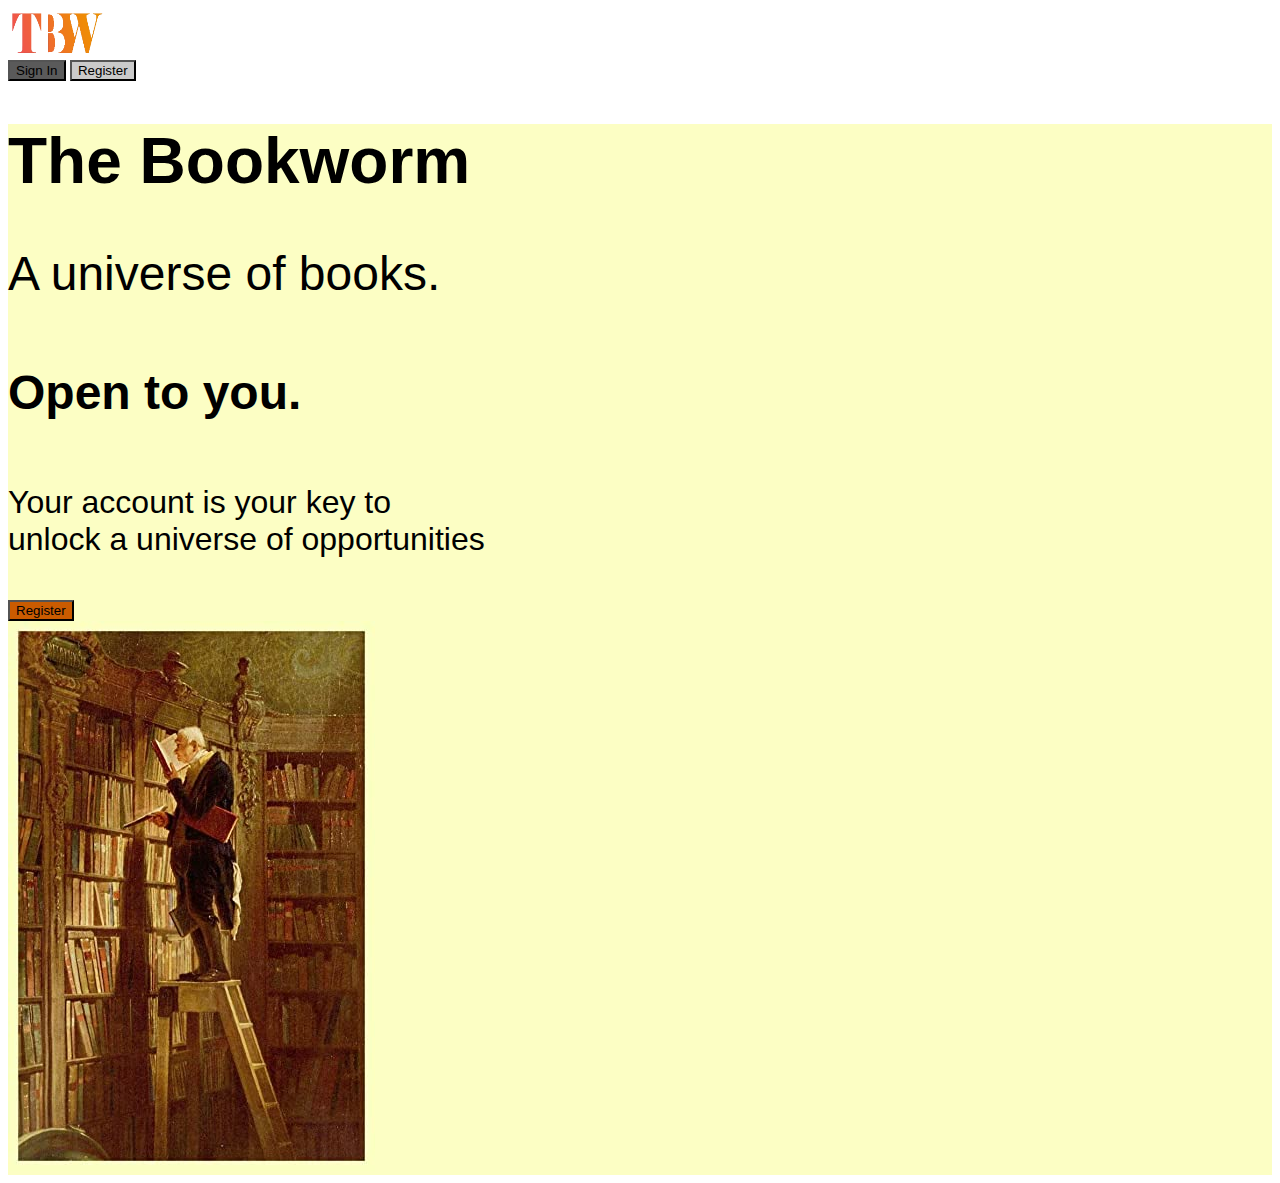
<file: index.html>
<!DOCTYPE html>
<html lang="en">
<head>
    <meta charset="UTF-8">
    <meta http-equiv="X-UA-Compatible" content="IE=edge">
    <meta name="viewport" content="width=device-width, initial-scale=1.0">
    <title>Document</title>
    <link href="https://cdn.jsdelivr.net/npm/bootstrap@5.0.2/dist/css/bootstrap.min.css" rel="stylesheet" integrity="sha384-EVSTQN3/azprG1Anm3QDgpJLIm9Nao0Yz1ztcQTwFspd3yD65VohhpuuCOmLASjC" crossorigin="anonymous">
    <link rel="stylesheet" href="style.css">
</head>
<body>
           
    <nav class="bg-dark navbar navbar-expand-sm">
        <div class="container-fluid">
          <img class="img " src="maquette/logo/Untitled-2.png" alt="logo">
          <div class=" " id="navbarNavDropdown">
            <div class="container-fluid ">
                <div class="d-flex ">
                  <button class="fw-bold text-white pb-2 mx-4 fs-5 px-4 py-1 rounded-pill btn mutted" type="submit">Sign In</button>
                  <button class="fw-bold pb-2 mx-0 fs-5 px-4 py-1 rounded-pill btn mutted1 d-none d-sm-block" type="submit">Register</button>
                </div>
              </div>
          </div>
        </div>
      </nav>
<section class="  scolor d-flex flex-wrap  ">
  <div class="ps-3 col-11 col-sm-7 text-sm-start text-center">
    <div>
      <h1 class=" bold py-5 my-3 fs-sm-5">The Bookworm</h1>
    </div>

    <div>
      <h3 class=" boldh3 pt-5">A universe of books.</h3>
    </div>

    <div>
      <h4 class="  boldh5 pb-5 ">Open to you.</h4>
    </div>

    <div>
      <h4 class=" boldh4 pb-3 mb-3">Your account is your key to<br> unlock a universe of opportunities</h4>
    </div>

    <button class="m-2 pb-2 fs-4 fw-bold px-4 py-2 rounded-pill btn mutted2" type="submit">Register</button>

  </div>
  <div class="col-12 col-sm-5 text-sm-start text-center">
    <img class=" " src="maquette/logo/71KTA2XIDFL._AC_SY550_.jpg" alt="">
  </div>
</section>











 <!-- scripts  -->

<script src="https://cdn.jsdelivr.net/npm/@popperjs/core@2.9.2/dist/umd/popper.min.js" integrity="sha384-IQsoLXl5PILFhosVNubq5LC7Qb9DXgDA9i+tQ8Zj3iwWAwPtgFTxbJ8NT4GN1R8p" crossorigin="anonymous"></script>
<script src="https://cdn.jsdelivr.net/npm/bootstrap@5.0.2/dist/js/bootstrap.min.js" integrity="sha384-cVKIPhGWiC2Al4u+LWgxfKTRIcfu0JTxR+EQDz/bgldoEyl4H0zUF0QKbrJ0EcQF" crossorigin="anonymous"></script>

</body>
</html>
</file>
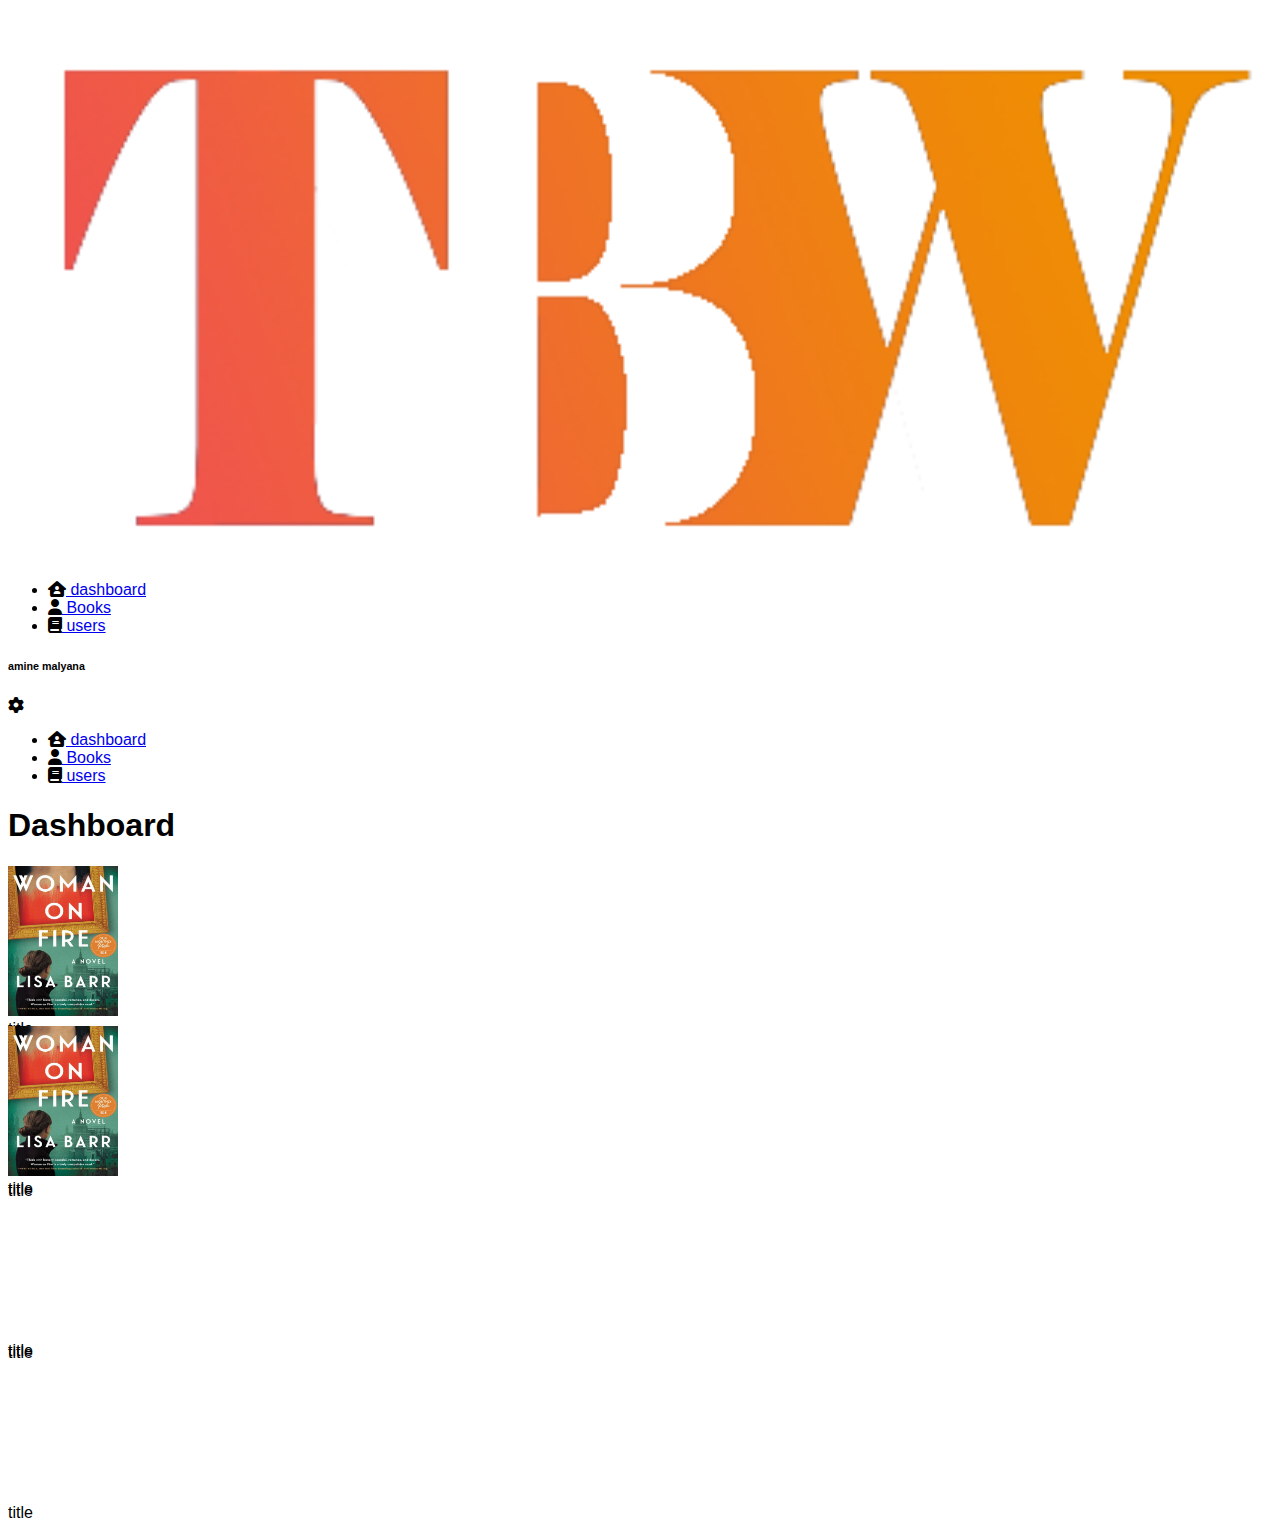
<file: books.html>
<!DOCTYPE html>
<html lang="en">
<head>
    <meta charset="UTF-8">
    <meta http-equiv="X-UA-Compatible" content="IE=edge">
    <meta name="viewport" content="width=device-width, initial-scale=1.0">
    <link href="https://cdn.jsdelivr.net/npm/bootstrap@5.0.2/dist/css/bootstrap.min.css" rel="stylesheet" integrity="sha384-EVSTQN3/azprG1Anm3QDgpJLIm9Nao0Yz1ztcQTwFspd3yD65VohhpuuCOmLASjC" crossorigin="anonymous">
    <link rel="stylesheet" href="style.css">
    <link
      rel="stylesheet"
      href="https://cdnjs.cloudflare.com/ajax/libs/font-awesome/6.2.0/css/all.min.css"
    />
    <title>Document</title>
</head>
<body class="d-flex">
    <div class="bg-success col-2 d-flex flex-column justify-content-between vh-100">

        <img class="logo2 px-5 py-2 " src="maquette/logo/Untitled-2.png" alt="">

        <div class="text-start d-flex  pb-5 mb-5 ">
            <div class="col-4"></div>
            <ul class="text-white list-unstyled ">
                <li class="py-3"><i class="fa-solid fa-house-user"></i><a class="text-decoration-none text-white " href="#"> dashboard</a> </li>
                <li class="py-3"><i class="fa-solid fa-user"></i><a class="text-decoration-none text-white" href="#"> Books</a> </li>
                <li class="py-3"><i class="fa-solid fa-book "></i><a class="text-decoration-none text-white" href="#"> users</a> </li>
            </ul>
        </div>
        <div class=" d-flex flex-column align-items-center">
           
            
                
                <div class="btn-group dropup pb-3">
                    <h6>amine malyana</h6>
                    <div type="" class="" data-bs-toggle="dropdown" aria-expanded="false">
                        <i class="fa-solid fa-gear"></i>
                    </div>
                    <ul class="dropdown-menu">
                        <li class="py-3"><i class="fa-solid fa-house-user"></i><a class="text-decoration-none text-red " href="#"> dashboard</a> </li>
                        <li class="py-3"><i class="fa-solid fa-user"></i><a class="text-decoration-none text-red" href="#"> Books</a> </li>
                        <li class="py-3"><i class="fa-solid fa-book "></i><a class="text-decoration-none text-red" href="#"> users</a> </li>
                    </ul>
                  </div>
              </div>
        </div>

    <div class="bg-danger col-10">
        <div>
            <h1 class="px-5 py-3">Dashboard</h1>
        </div>
        <div class="bg-dark mx-5 divline"></div>



        
        <div class=" d-flex justify-content-between p-1">

            <div class="bg-warning divs2 d-flex justify-content-between  align-items-center btn-outline-dark m-2">
                <div class=" h-100">
                    <img class="imagebook p-2" src="img/9780063040885_p0_v4_s1200x630.jpg" alt="book1">
                </div>
                <div class="">title</div>
                <div class="bg-dark m-4 divline1"></div>
                <div class="">title</div>
                <div class="bg-dark m-4 divline1"></div>
                <div class="">title</div>
                
            </div>
           
        </div>



        <div class=" d-flex justify-content-between p-1">

            <div class="bg-warning divs2 d-flex justify-content-between  align-items-center m-2">
                <div class=" h-100">
                    <img class="imagebook p-2" src="img/9780063040885_p0_v4_s1200x630.jpg" alt="book1">
                </div>
                <div class="">title</div>
                <div class="bg-dark m-4 divline1"></div>
                <div class="">title</div>
                <div class="bg-dark m-4 divline1"></div>
                <div class="">title</div>
                
            </div>
           
        </div>


    </div>
    


    <!-- scripts  -->

<script src="https://cdn.jsdelivr.net/npm/@popperjs/core@2.9.2/dist/umd/popper.min.js" integrity="sha384-IQsoLXl5PILFhosVNubq5LC7Qb9DXgDA9i+tQ8Zj3iwWAwPtgFTxbJ8NT4GN1R8p" crossorigin="anonymous"></script>
<script src="https://cdn.jsdelivr.net/npm/bootstrap@5.0.2/dist/js/bootstrap.min.js" integrity="sha384-cVKIPhGWiC2Al4u+LWgxfKTRIcfu0JTxR+EQDz/bgldoEyl4H0zUF0QKbrJ0EcQF" crossorigin="anonymous"></script>
</body>
</html>
</file>
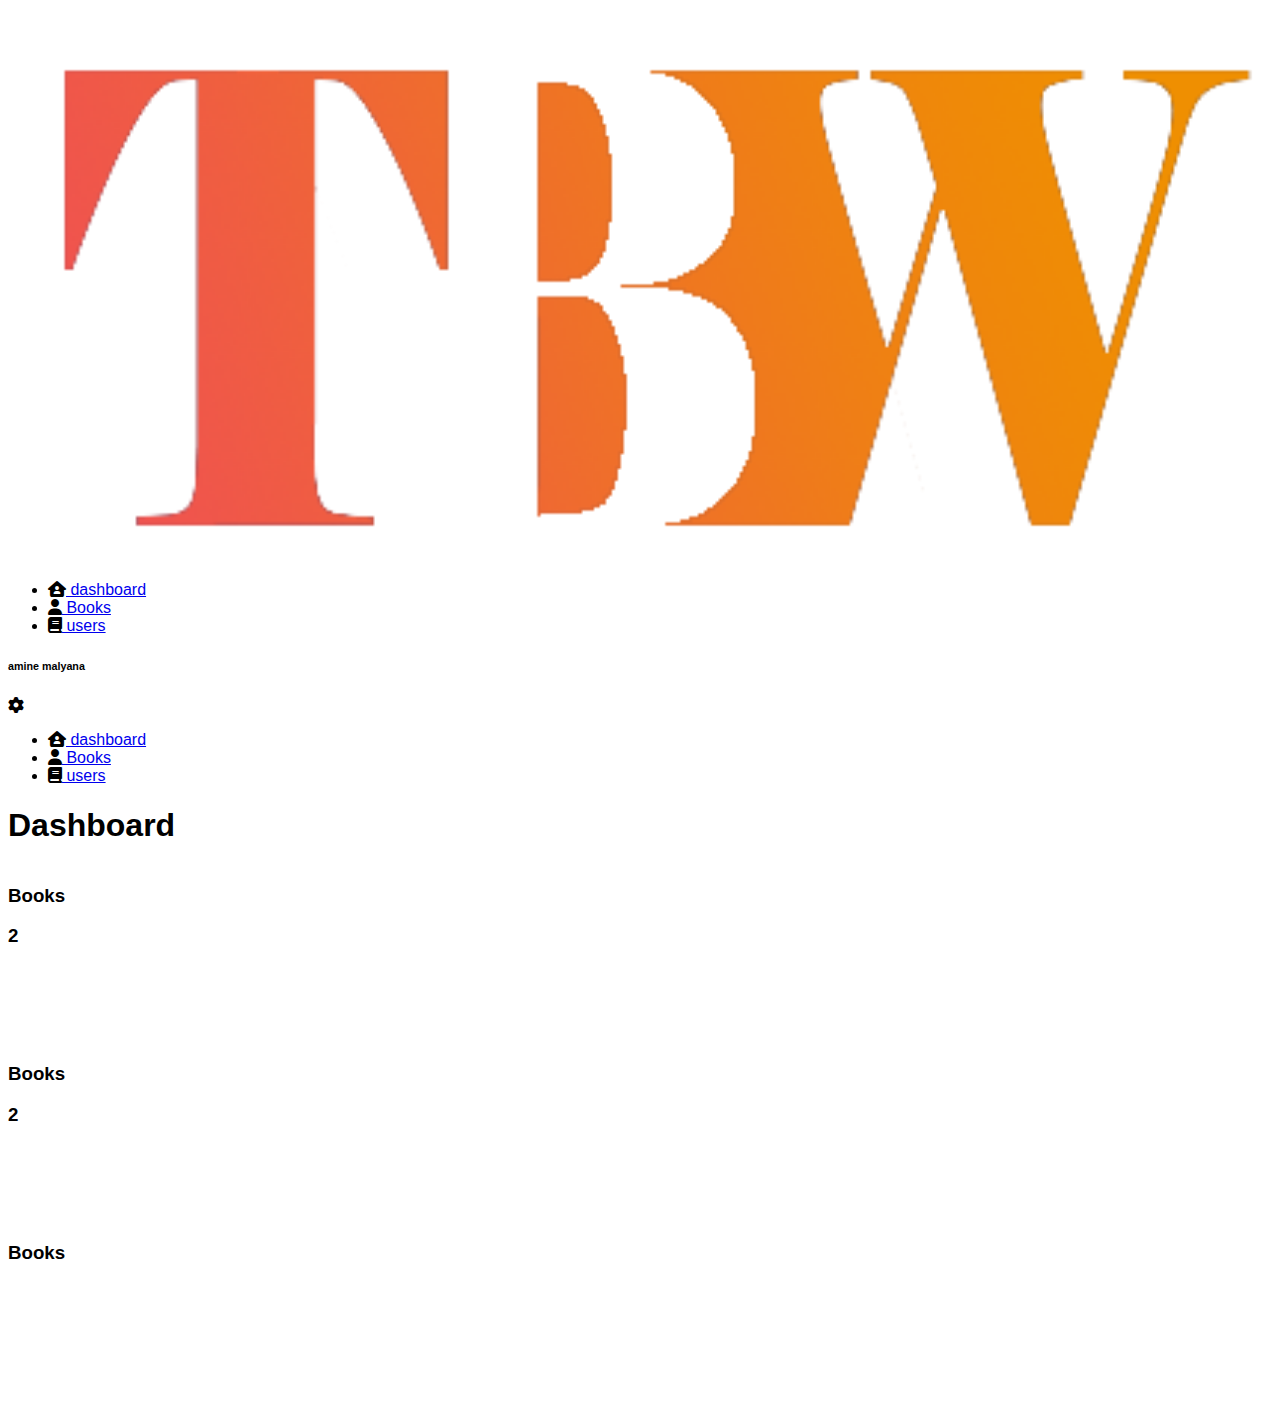
<file: dashboard.html>
<!DOCTYPE html>
<html lang="en">
<head>
    <meta charset="UTF-8">
    <meta http-equiv="X-UA-Compatible" content="IE=edge">
    <meta name="viewport" content="width=device-width, initial-scale=1.0">
    <link href="https://cdn.jsdelivr.net/npm/bootstrap@5.0.2/dist/css/bootstrap.min.css" rel="stylesheet" integrity="sha384-EVSTQN3/azprG1Anm3QDgpJLIm9Nao0Yz1ztcQTwFspd3yD65VohhpuuCOmLASjC" crossorigin="anonymous">
    <link rel="stylesheet" href="style.css">
    <link
      rel="stylesheet"
      href="https://cdnjs.cloudflare.com/ajax/libs/font-awesome/6.2.0/css/all.min.css"
    />
    <title>Document</title>
</head>
<body class="d-flex">
    <div class="bg-success col-2 d-flex flex-column justify-content-between vh-100">

        <img class="logo2 px-5 py-2 " src="maquette/logo/Untitled-2.png" alt="">

        <div class="text-start d-flex  pb-5 mb-5 ">
            <div class="col-4"></div>
            <ul class="text-white list-unstyled ">
                <li class="py-3"><i class="fa-solid fa-house-user"></i><a class="text-decoration-none text-white " href="#"> dashboard</a> </li>
                <li class="py-3"><i class="fa-solid fa-user"></i><a class="text-decoration-none text-white" href="#"> Books</a> </li>
                <li class="py-3"><i class="fa-solid fa-book "></i><a class="text-decoration-none text-white" href="#"> users</a> </li>
            </ul>
        </div>
        <div class=" d-flex flex-column align-items-center">
           
            
                
                <div class="btn-group dropup pb-3 ">
                    <h6>amine malyana</h6>
                    <div type="" class="" data-bs-toggle="dropdown" aria-expanded="false">
                        <i class="fa-solid fa-gear"></i>
                    </div>
                    <ul class="dropdown-menu">
                        <li class="py-3"><i class="fa-solid fa-house-user"></i><a class="text-decoration-none text-red " href="#"> dashboard</a> </li>
                        <li class="py-3"><i class="fa-solid fa-user"></i><a class="text-decoration-none text-red" href="#"> Books</a> </li>
                        <li class="py-3"><i class="fa-solid fa-book "></i><a class="text-decoration-none text-red" href="#"> users</a> </li>
                    </ul>
                  </div>
              </div>
        </div>

    <div class="bg-danger col-10">
        <div>
            <h1 class="px-5 py-3">Dashboard</h1>
        </div>
        <div class="bg-dark mx-5 divline"></div>
        <div class=" d-flex justify-content-between flex-wrap p-5">

            <div class="bg-warning divs d-flex justify-content-around m-2">
                <h3 class=" pt-4">Books</h3>
                <h3 class="pt-5 mt-5">2</h3>
            </div>
            <div class="bg-warning divs d-flex justify-content-around m-2">
                <h3 class=" pt-4">Books</h3>
                <h3 class="pt-5 mt-5">2</h3>
            </div>
            <div class="bg-warning divs m-2">
                <h3 class="px-5 pt-4">Books</h3>
            </div>

        </div>


    </div>
    


















    <!-- scripts  -->

<script src="https://cdn.jsdelivr.net/npm/@popperjs/core@2.9.2/dist/umd/popper.min.js" integrity="sha384-IQsoLXl5PILFhosVNubq5LC7Qb9DXgDA9i+tQ8Zj3iwWAwPtgFTxbJ8NT4GN1R8p" crossorigin="anonymous"></script>
<script src="https://cdn.jsdelivr.net/npm/bootstrap@5.0.2/dist/js/bootstrap.min.js" integrity="sha384-cVKIPhGWiC2Al4u+LWgxfKTRIcfu0JTxR+EQDz/bgldoEyl4H0zUF0QKbrJ0EcQF" crossorigin="anonymous"></script>
</body>
</html>
</file>
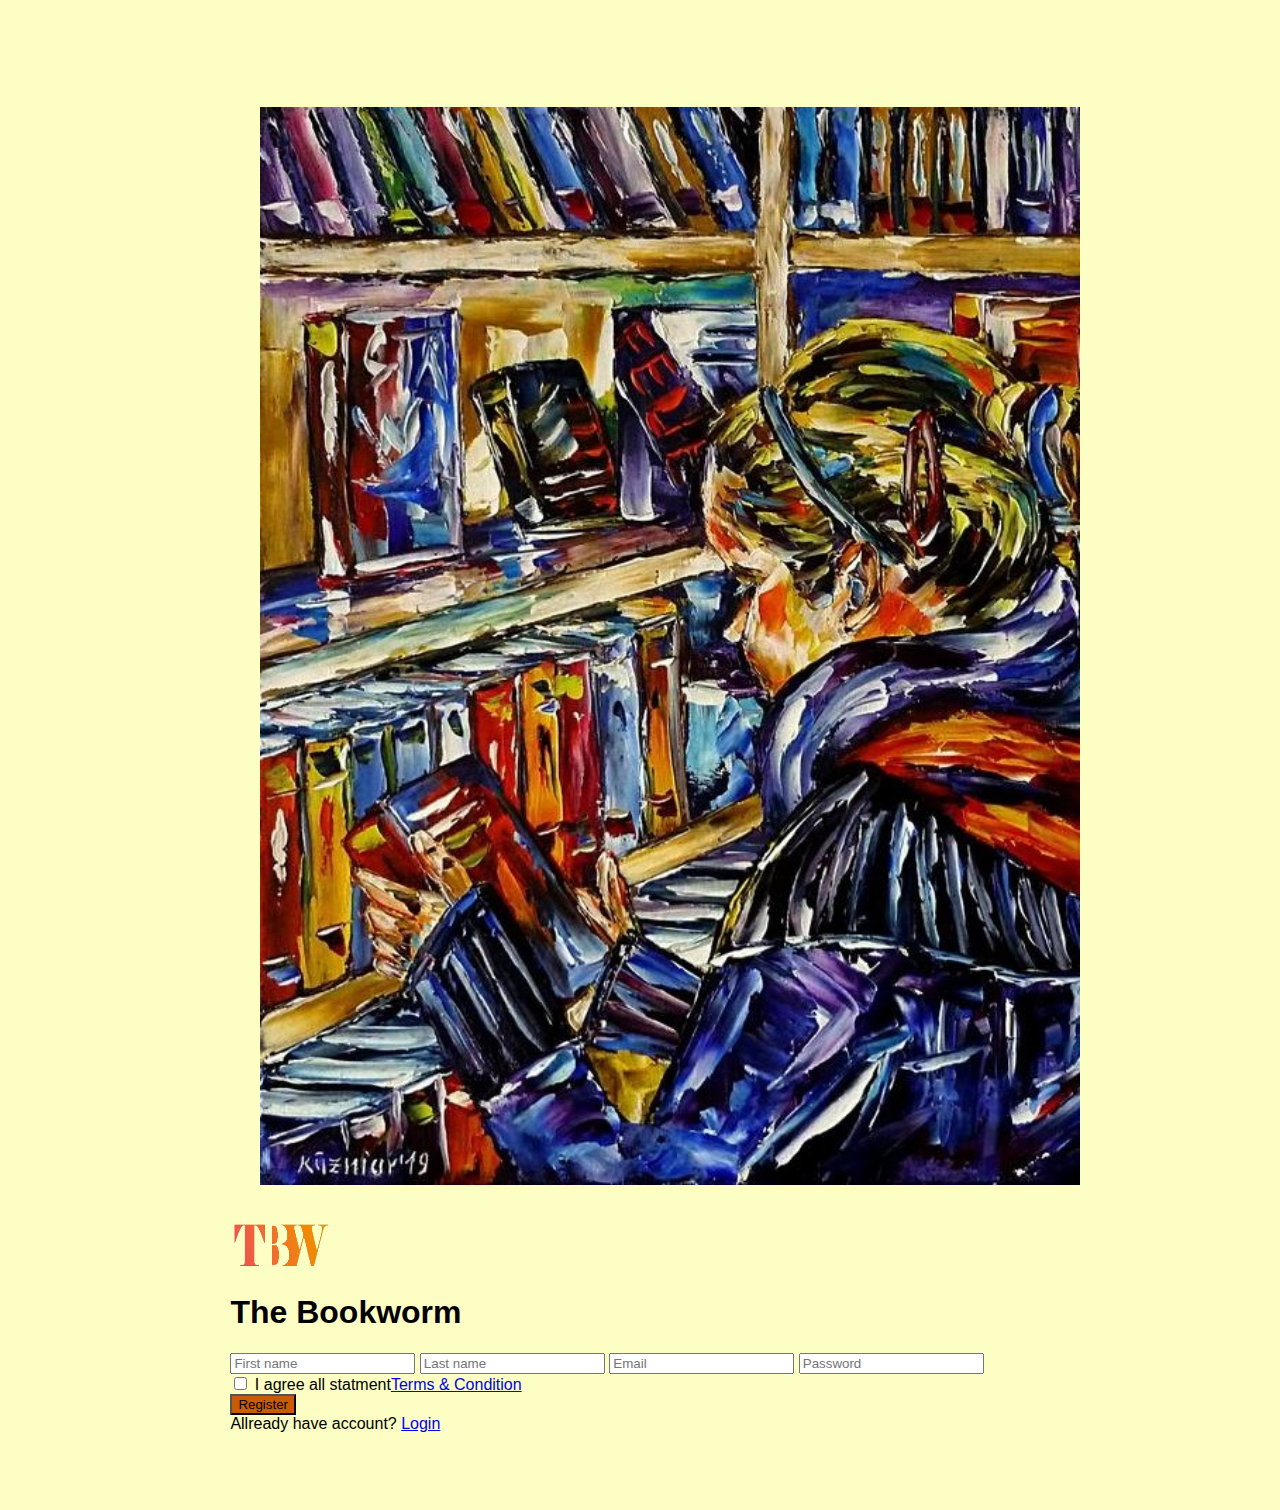
<file: register.html>
<!DOCTYPE html>
<html lang="en">
<head>
    <meta charset="UTF-8">
    <meta http-equiv="X-UA-Compatible" content="IE=edge">
    <meta name="viewport" content="width=device-width, initial-scale=1.0">
    <title>Document</title>
    <link href="https://cdn.jsdelivr.net/npm/bootstrap@5.0.2/dist/css/bootstrap.min.css" rel="stylesheet" integrity="sha384-EVSTQN3/azprG1Anm3QDgpJLIm9Nao0Yz1ztcQTwFspd3yD65VohhpuuCOmLASjC" crossorigin="anonymous">
    <link rel="stylesheet" href="style.css">
</head>
<body class="bodycolor divcard">
    <section class="d-flex  bg-white ">
        <div class="bg-white col-6 d-none d-md-block">
             <img class="girlimage" src="maquette/logo/5155417-HSC00001-7.jpg" alt="image11">
            
        </div>
        <div class="col-md-6 col-12 text-center py-5">
                <img class="signlogo" src="maquette/logo/Untitled-2.png" alt="logo">
                <h1 class="fw-bold">The Bookworm </h1>
                <div class="d-flex flex-column pe-md-4 px-4">      
                    <input class="my-3" type="text" placeholder="First name">
                    <input class="my-3" type="text" placeholder="Last name">
                    <input class="my-3" type="email" placeholder="Email">
                    <input class="my-3" type="password" placeholder="Password">
                </div>
                <div class="text-start px-4">
                    <div class="form-check ">
                        <input class="form-check-input" type="checkbox" value="" id="flexCheckDefault">
                        <label class="form-check-label" for="flexCheckDefault">
                            I agree all statment<a class="text-decoration-none" href="#">Terms & Condition</a>
                        </label>
                      </div>
                </div>
                <button class="m-2 pb-2 fs-4 fw-bold px-4 py-2 rounded-pill btn mutted2" type="submit">Register</button>
                <div>Allready have account? <a class="text-decoration-none" href="#">Login</a></div>
               

        </div>

    </section>







    <script src="https://cdn.jsdelivr.net/npm/@popperjs/core@2.9.2/dist/umd/popper.min.js" integrity="sha384-IQsoLXl5PILFhosVNubq5LC7Qb9DXgDA9i+tQ8Zj3iwWAwPtgFTxbJ8NT4GN1R8p" crossorigin="anonymous"></script>
<script src="https://cdn.jsdelivr.net/npm/bootstrap@5.0.2/dist/js/bootstrap.min.js" integrity="sha384-cVKIPhGWiC2Al4u+LWgxfKTRIcfu0JTxR+EQDz/bgldoEyl4H0zUF0QKbrJ0EcQF" crossorigin="anonymous"></script>
</body>
</html>
</file>
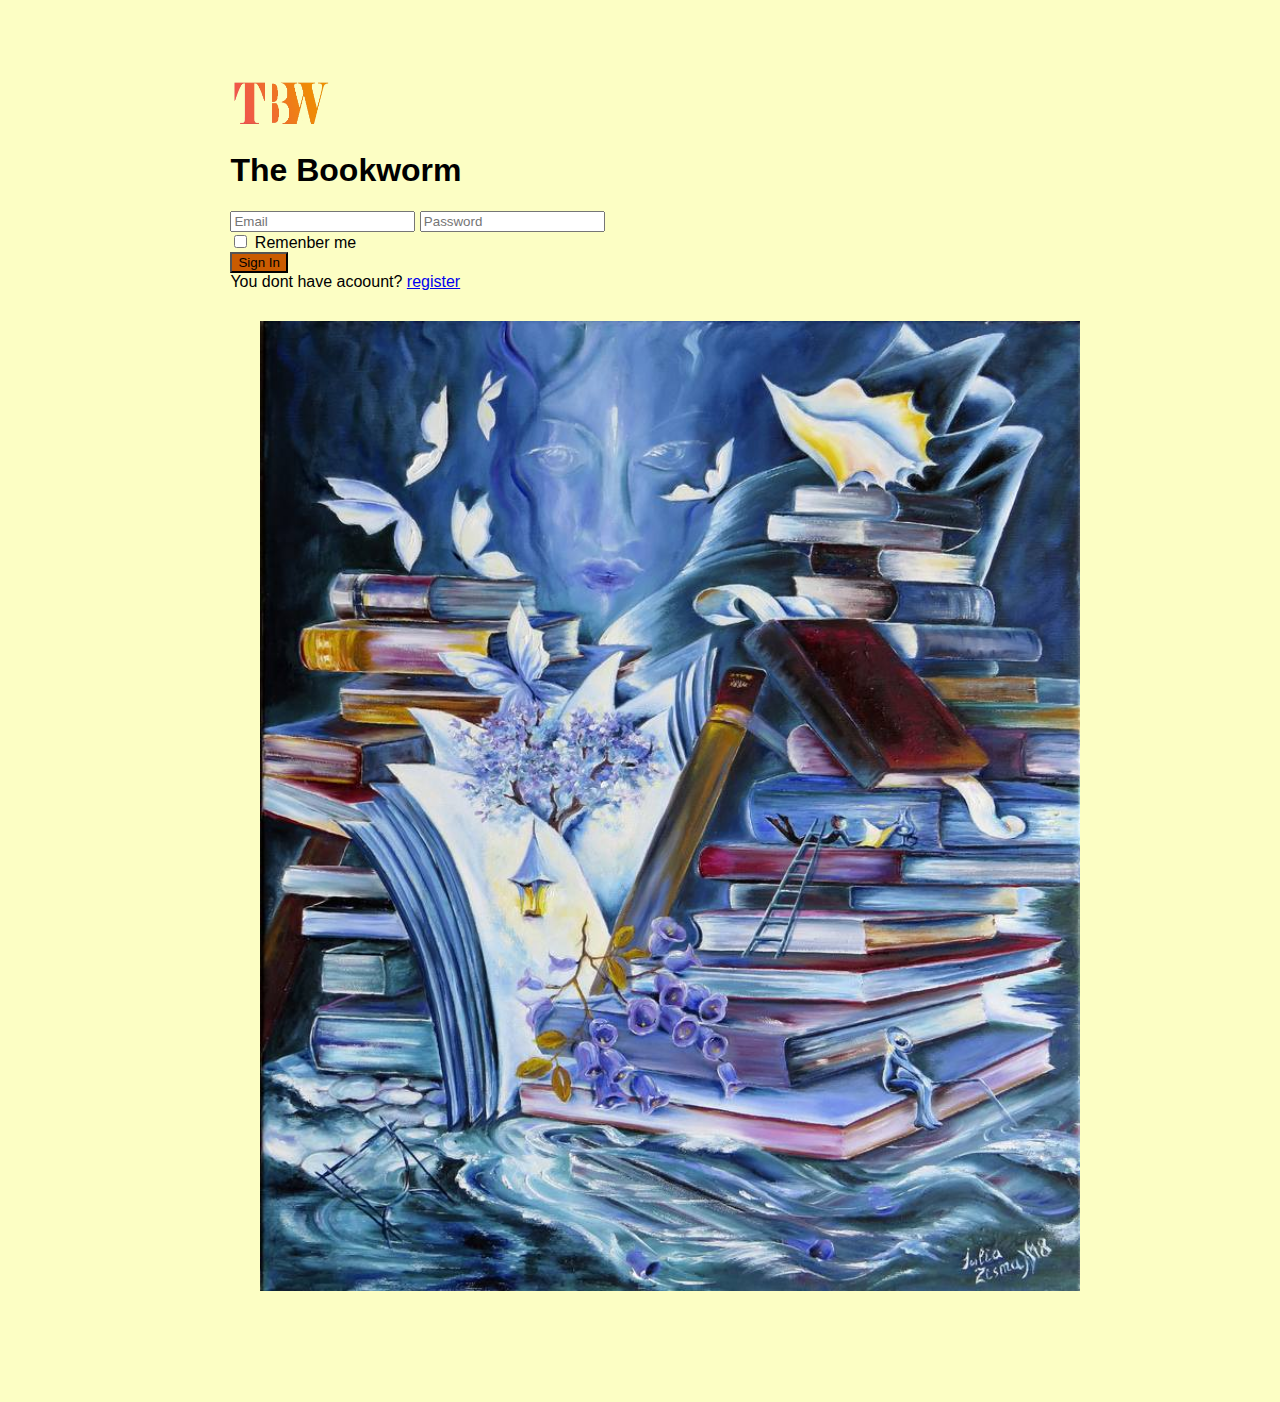
<file: Sign_In.html>
<!DOCTYPE html>
<html lang="en">
<head>
    <meta charset="UTF-8">
    <meta http-equiv="X-UA-Compatible" content="IE=edge">
    <meta name="viewport" content="width=device-width, initial-scale=1.0">
    <title>Document</title>
    <link href="https://cdn.jsdelivr.net/npm/bootstrap@5.0.2/dist/css/bootstrap.min.css" rel="stylesheet" integrity="sha384-EVSTQN3/azprG1Anm3QDgpJLIm9Nao0Yz1ztcQTwFspd3yD65VohhpuuCOmLASjC" crossorigin="anonymous">
    <link rel="stylesheet" href="style.css">
</head>
<body class="bodycolor divcard">
    <section class="d-flex  bg-white ">
                <div class="col-md-6 col-12 text-center py-5 mt-4 ps-2">
                <img class="signlogo ps-4" src="maquette/logo/Untitled-2.png" alt="logo">
                <h1 class="fw-bold ps-4">The Bookworm </h1>
                <div class="d-flex flex-column ps-md-4 px-4">      
                    <input class="my-3" type="email" placeholder="Email">
                    <input class="my-3" type="password" placeholder="Password">
                </div>
                <div class="text-start ps-4">
                    <div class="form-check">
                        <input class="form-check-input" type="checkbox" value="" id="flexCheckDefault">
                        <label class="form-check-label" for="flexCheckDefault">Remenber me</label>
                      </div>
                </div>
                <button class="ms-4 m-2 pb-2 fs-4 fw-bold px-4 py-2 rounded-pill btn mutted2" type="submit">Sign In</button>
                <div class="ps-md-4 px-4">You dont have acoount? <a class="text-decoration-none" href="#">register</a></div>
               

        </div>
        <div class="bg-white col-6 d-none d-md-block">
            <img class="girlimage" src="maquette/logo/7210527-HSC00001-7.jpg" alt="image11">
           
       </div>

    </section>







    <script src="https://cdn.jsdelivr.net/npm/@popperjs/core@2.9.2/dist/umd/popper.min.js" integrity="sha384-IQsoLXl5PILFhosVNubq5LC7Qb9DXgDA9i+tQ8Zj3iwWAwPtgFTxbJ8NT4GN1R8p" crossorigin="anonymous"></script>
<script src="https://cdn.jsdelivr.net/npm/bootstrap@5.0.2/dist/js/bootstrap.min.js" integrity="sha384-cVKIPhGWiC2Al4u+LWgxfKTRIcfu0JTxR+EQDz/bgldoEyl4H0zUF0QKbrJ0EcQF" crossorigin="anonymous"></script>
</body>
</html>
</file>
<file: style.css>
@import url('https://fonts.cdnfonts.com/css/abhaya-libre-2');


*{
    font-family: 'Abhaya Libre', sans-serif;
                                            
}


.img{
    width: 6rem;
    height: 3rem;
}
.bold{
    font-weight: 600;
    font-size: 4rem;
}

.boldh3{
    font-weight: 400;
    font-size: 3rem;
}

.boldh5{
    font-weight: 700;
    font-size: 3rem;
}

.boldh4{
    font-weight: 400;
    font-size: 2rem;
}
.scolor{
    background-color: #FCFEC4;
}
.mutted{
    background-color: rgb(90, 90, 90);
}
.mutted1{
    background-color: rgb(202, 202, 202);
}.mutted2{
    background-color: rgb(202, 91, 0);
}
.girlimage{
    width: 100%;
    height: 100%;
    padding: 30px;
}
.divcard{
    margin: 3%;
    padding-left: 15%;
    padding-right: 15%;
    padding-top: 3%;
    padding-bottom: 3%;
}
.signlogo{
    width:100px;
    height:50px;
}
.bodycolor{
    background-color: #FCFEC4;
}
.logo2{
    width: 100%;
}
.divline{
    height: 1px;
}
.divs{
    width: 16rem;
    height: 160px;
}

.divs2{
    width: 100%;
    height: 160px;
}
.imagebook{
    height: 150px;
    width: 110px;
    }
.divline1{
        width:2px;
        height: 90%;
    }

   .divpad{
    padding-left: 11px;
    padding-top: 2px;
   }

.bdcolor{
    background-color: #CBFFE6;
}

.bdcolor1{
    background-color: #CBF6FF;
}

.bdcolor2{
    background-color: #FFCBE4;
}
</file>
